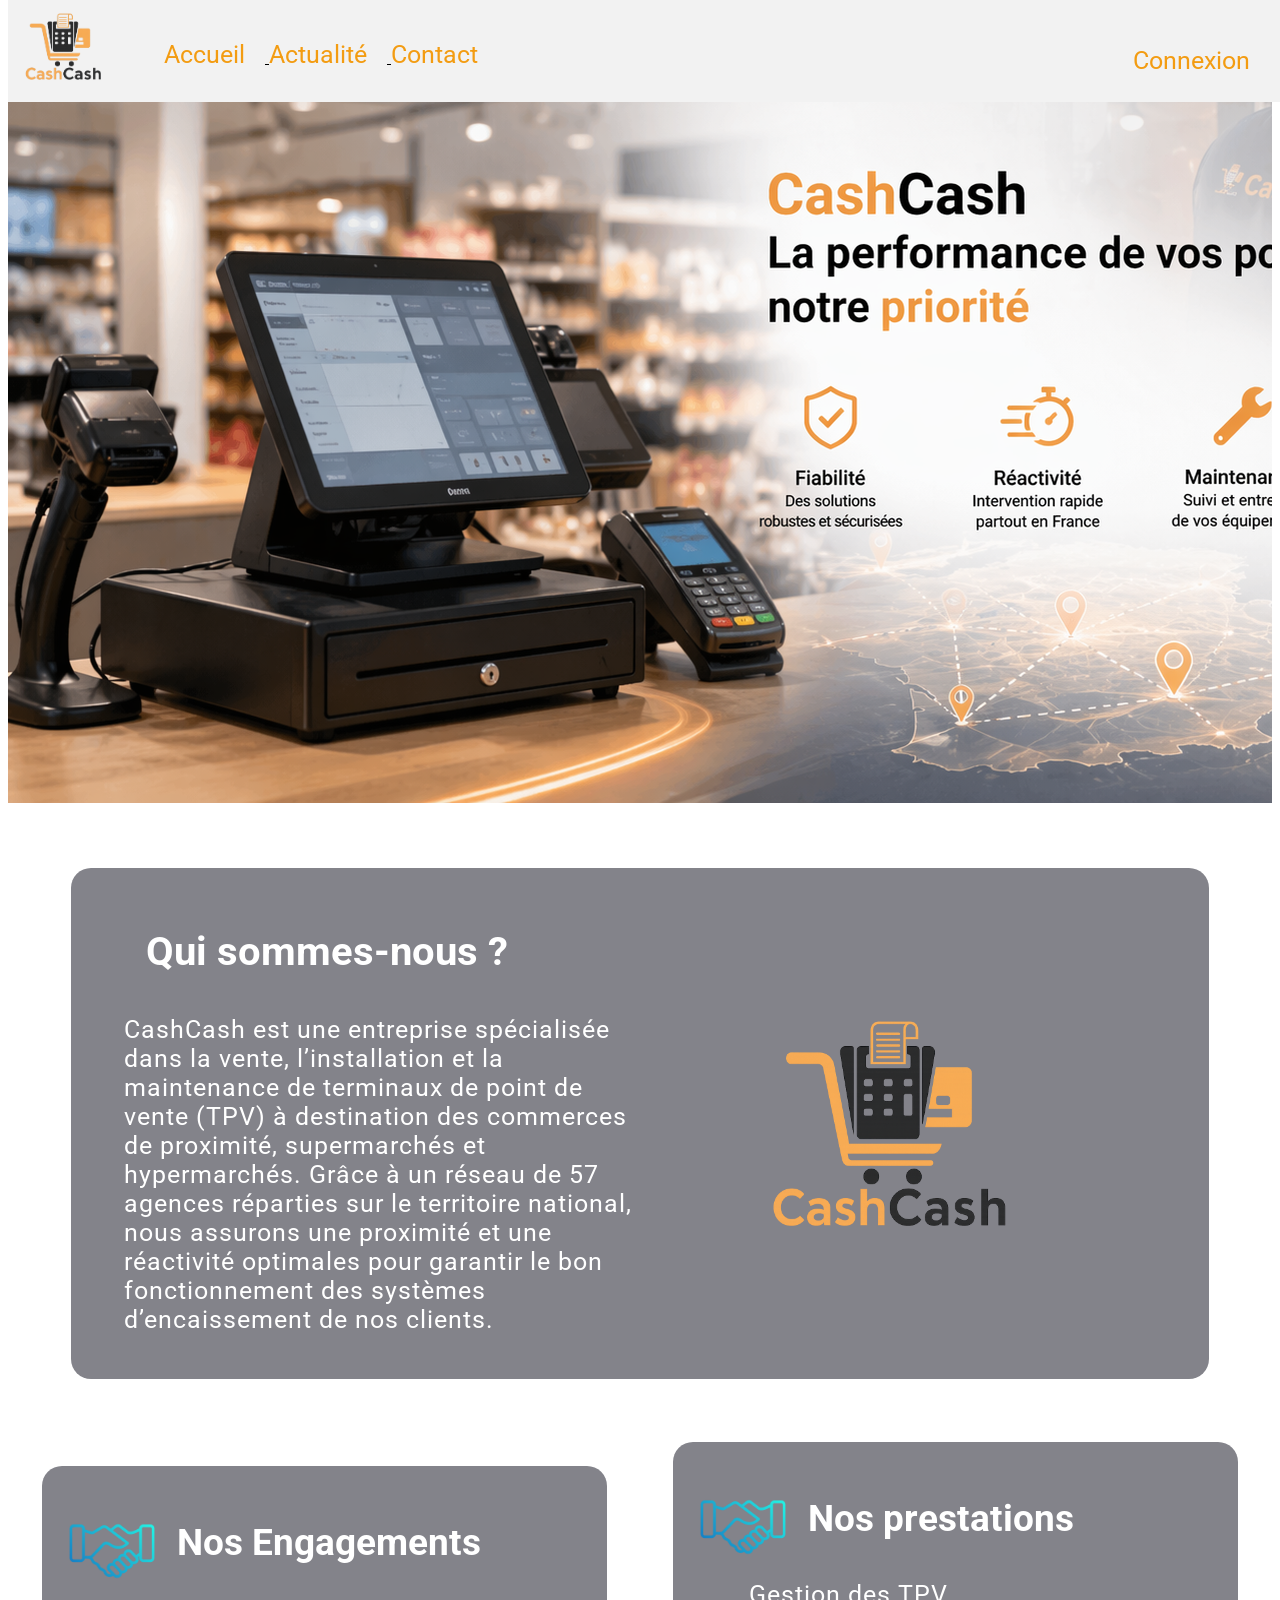
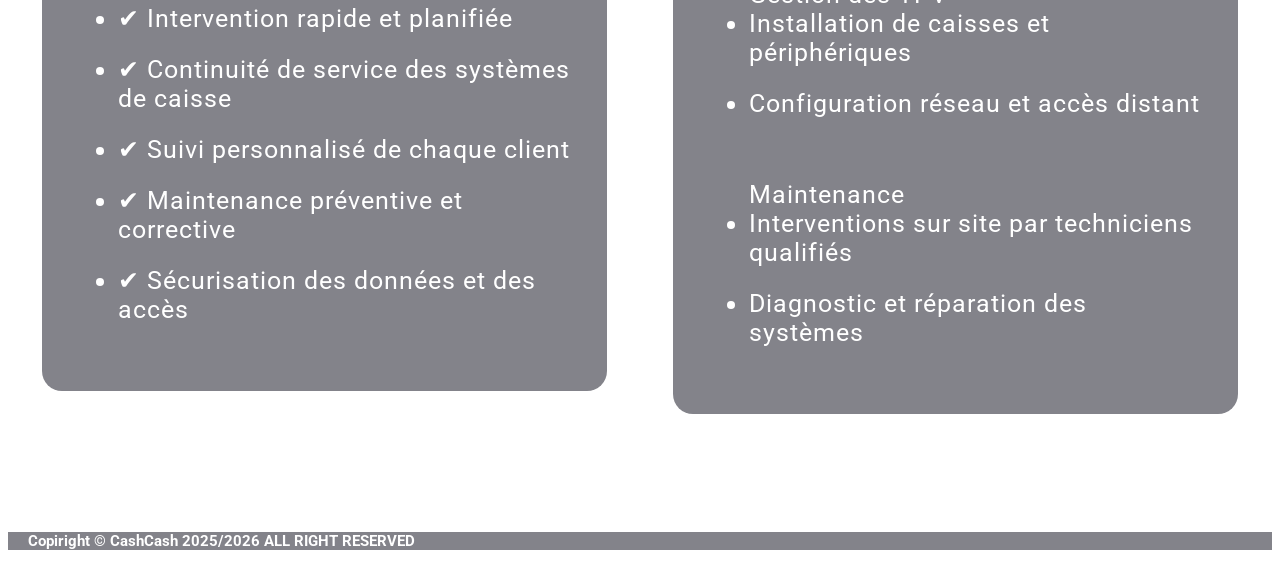
<file: logicielle-CASHCASH/Site/index.html>
<!DOCTYPE html>
<html xmlns="http://www.w3.org/1999/html">
<head>
  <title>CashCash</title>
  <meta charset="utf-8">
  <link rel="stylesheet" type="text/css" href="css/Accueil.css">
    <link rel="preconnect" href="https://fonts.googleapis.com">
    <link rel="preconnect" href="https://fonts.gstatic.com" crossorigin>
    <link href="https://fonts.googleapis.com/css2?family=Roboto:ital,wght@0,100;0,300;0,400;0,500;0,700;0,900;1,100;1,300;1,400;1,500;1,700;1,900&display=swap" rel="stylesheet">
</head>
<body>

    <!-- Haut de page -->
    <header>
        
        <img class="logo" src="Image/logoCashCash2.PNG" width="100">
        <!-- Menu de naviguation  -->
     <nav>
         <ul>
             <li> <a href="">Accueil</a></li>
             <li> <a href="Actualité.html">Actualité</a></li>
             <li> <a href="contact.html">Contact</a></li>
         </ul>
     </nav>
        <nav>
            <ul>
                <li>
                <a href="Connexion.html" class="Connexion"> Connexion</a></li>
                </li>
            </ul>
        </nav>
    </header>
    

    <!-- contenu sous forme de boite  -->
    <div class="container">
        <img class="imageaccueilanimé" src="Image/CashCashFontSite.png" >
        


    </div>
    <div class="content">

        <div class="leftbox">
            <img class = "logomenu" src="Image/logoCashCash.png" width="320">
            <h1>
                Qui sommes-nous ?
            </h1>
            <p>
                CashCash est une entreprise spécialisée dans la vente, l’installation et la maintenance de terminaux de point de vente (TPV) à destination des commerces de proximité, supermarchés et hypermarchés.

Grâce à un réseau de 57 agences réparties sur le territoire national, nous assurons une proximité et une réactivité optimales pour garantir le bon fonctionnement des systèmes d’encaissement de nos clients.
            </p>


        </div>
    </div>
    <table>
        <tr>
            <td class="taillecarre">
                <div class="content2">

                    <div class="leftbox">
                        <img class = "logoengagement" src="Image/logoengagement.png">
                        <h1>
                            Nos Engagements
                        </h1>
                        <ul>
                            <li>
                                ✔ Intervention rapide et planifiée
                            </li>
                            <li>
                                ✔ Continuité de service des systèmes de caisse
                            </li>
                            <li>
                                ✔ Suivi personnalisé de chaque client
                            </li>
                            <li>
                                ✔ Maintenance préventive et corrective
                            </li>
                            <li>
                                ✔ Sécurisation des données et des accès
                            </li>

                        </ul>


                    </div>
                </div>
            </td>
            <td class="taillecarre">
                <div class="content2">

                    <div class="leftbox">
                        <img class = "logoengagement" src="Image/logoengagement.png">
                        <h1>
                            Nos prestations
                        </h1>
                        
                        <ul>
                            Gestion des TPV
                            <li>
                                Installation de caisses et périphériques
                            </li>
                            <li>
                                Configuration réseau et accès distant
                            </li>
                        </ul>
                        
                        <ul>
                            Maintenance
                            <li>
                                Interventions sur site par techniciens qualifiés
                            </li>
                            <li>
                                Diagnostic et réparation des systèmes
                            </li>
                        </ul>



                    </div>
                </div>
            </td>
        </tr>
    </table>


    <!-- Pied de page -->
    <footer>
        <p>
            Copiright &copy; CashCash 2025/2026 ALL RIGHT RESERVED
        </p>
    </footer>
</body>
</html>
</file>
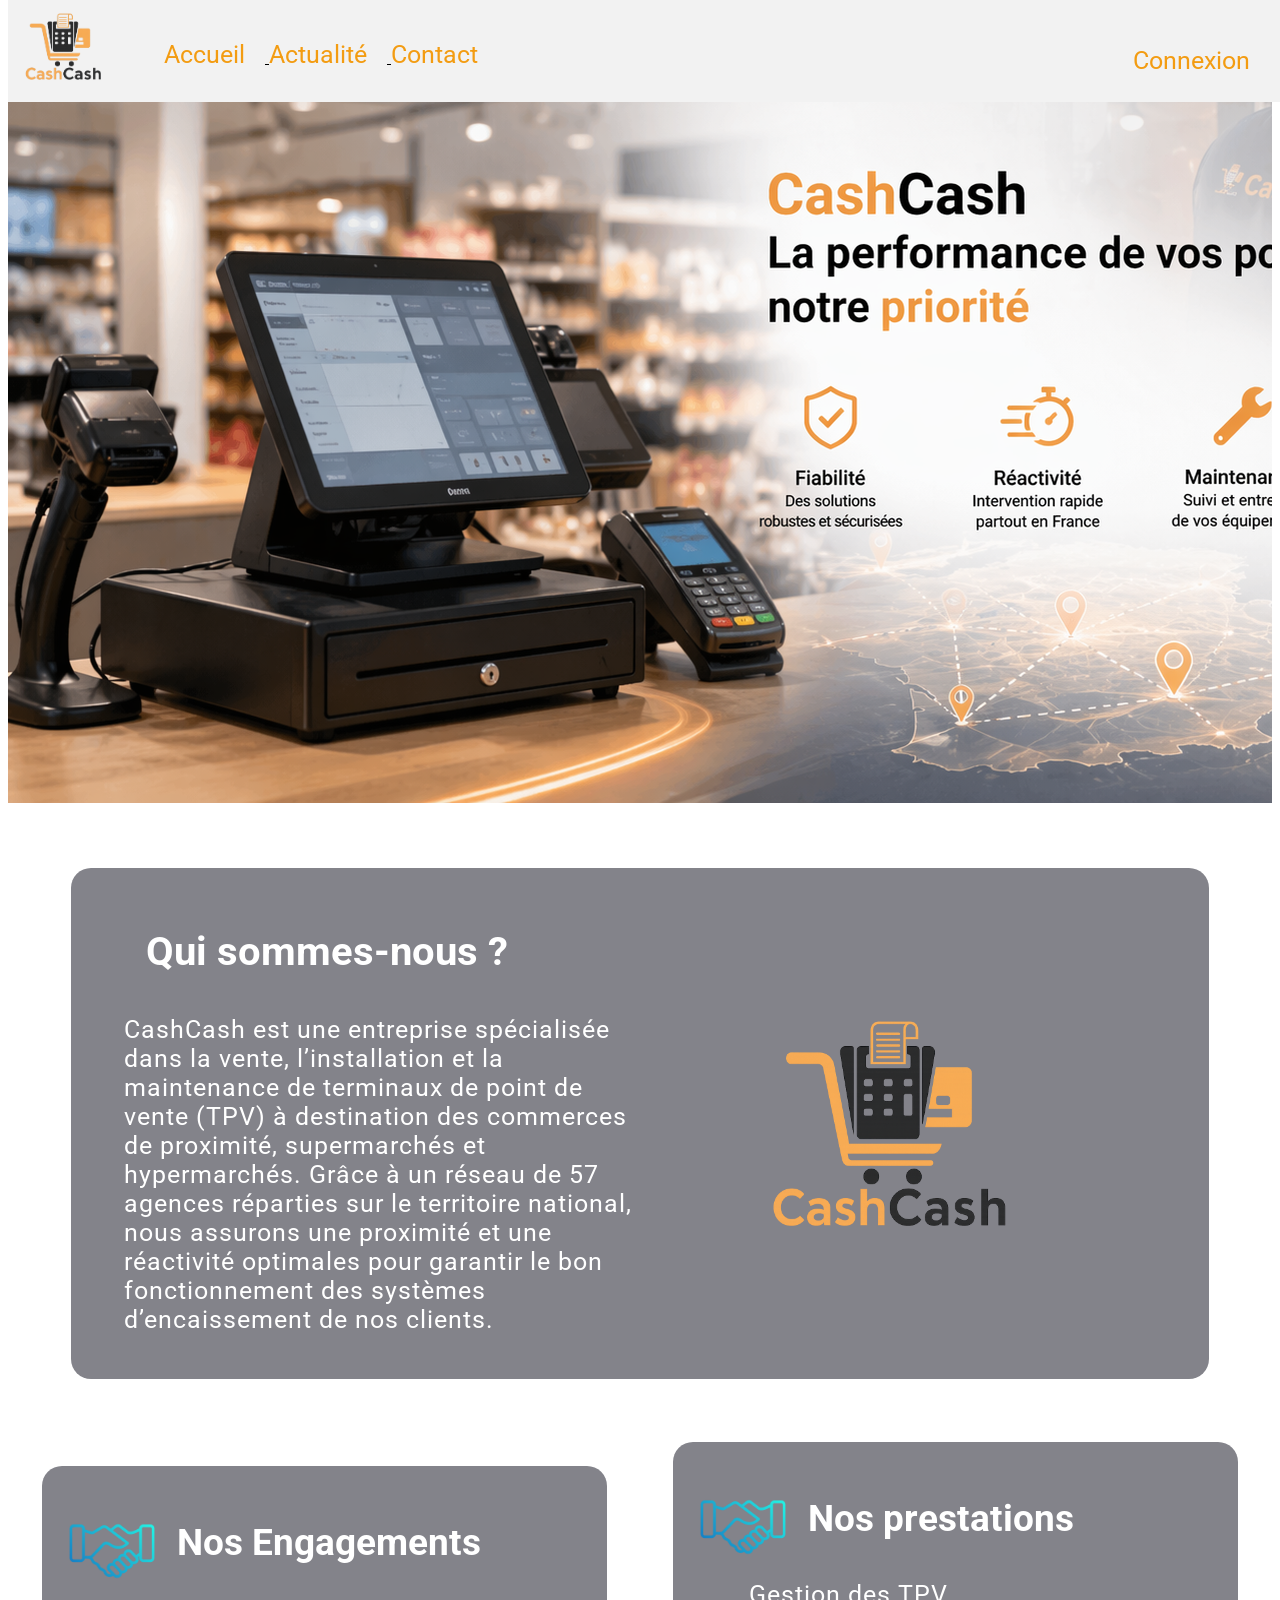
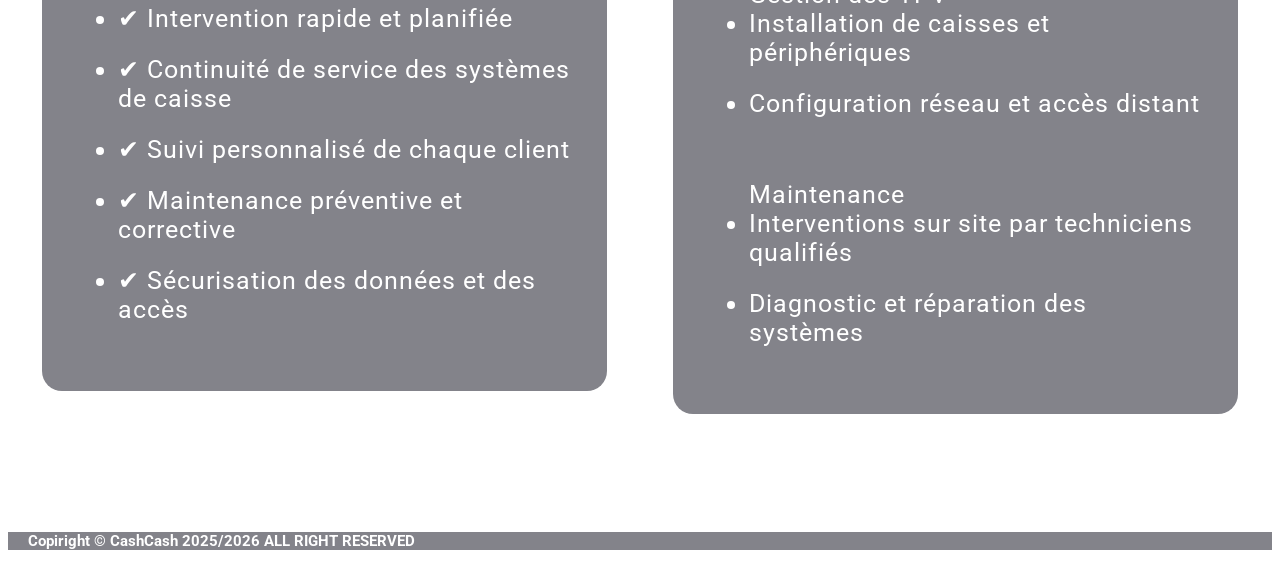
<file: logicielle-CASHCASH/Site/Frontend/index.html>
<!DOCTYPE html>
<html xmlns="http://www.w3.org/1999/html">
<head>
  <title>Cagit shCash</title>
  <meta charset="utf-8">
  <link rel="stylesheet" type="text/css" href="Accueil.css">
    <link rel="preconnect" href="https://fonts.googleapis.com">
    <link rel="preconnect" href="https://fonts.gstatic.com" crossorigin>
    <link href="https://fonts.googleapis.com/css2?family=Roboto:ital,wght@0,100;0,300;0,400;0,500;0,700;0,900;1,100;1,300;1,400;1,500;1,700;1,900&display=swap" rel="stylesheet">
</head>
<body>

    <!-- Haut de page -->
    <header>
        
        <img class="logo" src="Image/logoCashCash2.PNG" width="100">
        <!-- Menu de naviguation  -->
     <nav>
         <ul>
             <li> <a href="">Accueil</a></li>
             <li> <a href="Actualité.html">Actualité</a></li>
             <li> <a href="contact.html">Contact</a></li>
         </ul>
     </nav>
        <nav>
            <ul>
                <li>
                <a href="Connexion.html" class="Connexion"> Connexion</a></li>
                </li>
            </ul>
        </nav>
    </header>
    

    <!-- contenu sous forme de boite  -->
    <div class="container">
        <img class="imageaccueilanimé" src="Image/CashCashFontSite.png" >
        


    </div>
    <div class="content">

        <div class="leftbox">
            <img class = "logomenu" src="Image/logoCashCash.png" width="320">
            <h1>
                Qui sommes-nous ?
            </h1>
            <p>
                CashCash est une entreprise spécialisée dans la vente, l’installation et la maintenance de terminaux de point de vente (TPV) à destination des commerces de proximité, supermarchés et hypermarchés.

Grâce à un réseau de 57 agences réparties sur le territoire national, nous assurons une proximité et une réactivité optimales pour garantir le bon fonctionnement des systèmes d’encaissement de nos clients.
            </p>


        </div>
    </div>
    <table>
        <tr>
            <td class="taillecarre">
                <div class="content2">

                    <div class="leftbox">
                        <img class = "logoengagement" src="Image/logoengagement.png">
                        <h1>
                            Nos Engagements
                        </h1>
                        <ul>
                            <li>
                                ✔ Intervention rapide et planifiée
                            </li>
                            <li>
                                ✔ Continuité de service des systèmes de caisse
                            </li>
                            <li>
                                ✔ Suivi personnalisé de chaque client
                            </li>
                            <li>
                                ✔ Maintenance préventive et corrective
                            </li>
                            <li>
                                ✔ Sécurisation des données et des accès
                            </li>

                        </ul>


                    </div>
                </div>
            </td>
            <td class="taillecarre">
                <div class="content2">

                    <div class="leftbox">
                        <img class = "logoengagement" src="Image/logoengagement.png">
                        <h1>
                            Nos prestations
                        </h1>
                        
                        <ul>
                            Gestion des TPV
                            <li>
                                Installation de caisses et périphériques
                            </li>
                            <li>
                                Configuration réseau et accès distant
                            </li>
                        </ul>
                        
                        <ul>
                            Maintenance
                            <li>
                                Interventions sur site par techniciens qualifiés
                            </li>
                            <li>
                                Diagnostic et réparation des systèmes
                            </li>
                        </ul>



                    </div>
                </div>
            </td>
        </tr>
    </table>


    <!-- Pied de page -->
    <footer>
        <p>
            Copiright &copy; CashCash 2025/2026 ALL RIGHT RESERVED
        </p>
    </footer>
</body>
</html>
</file>
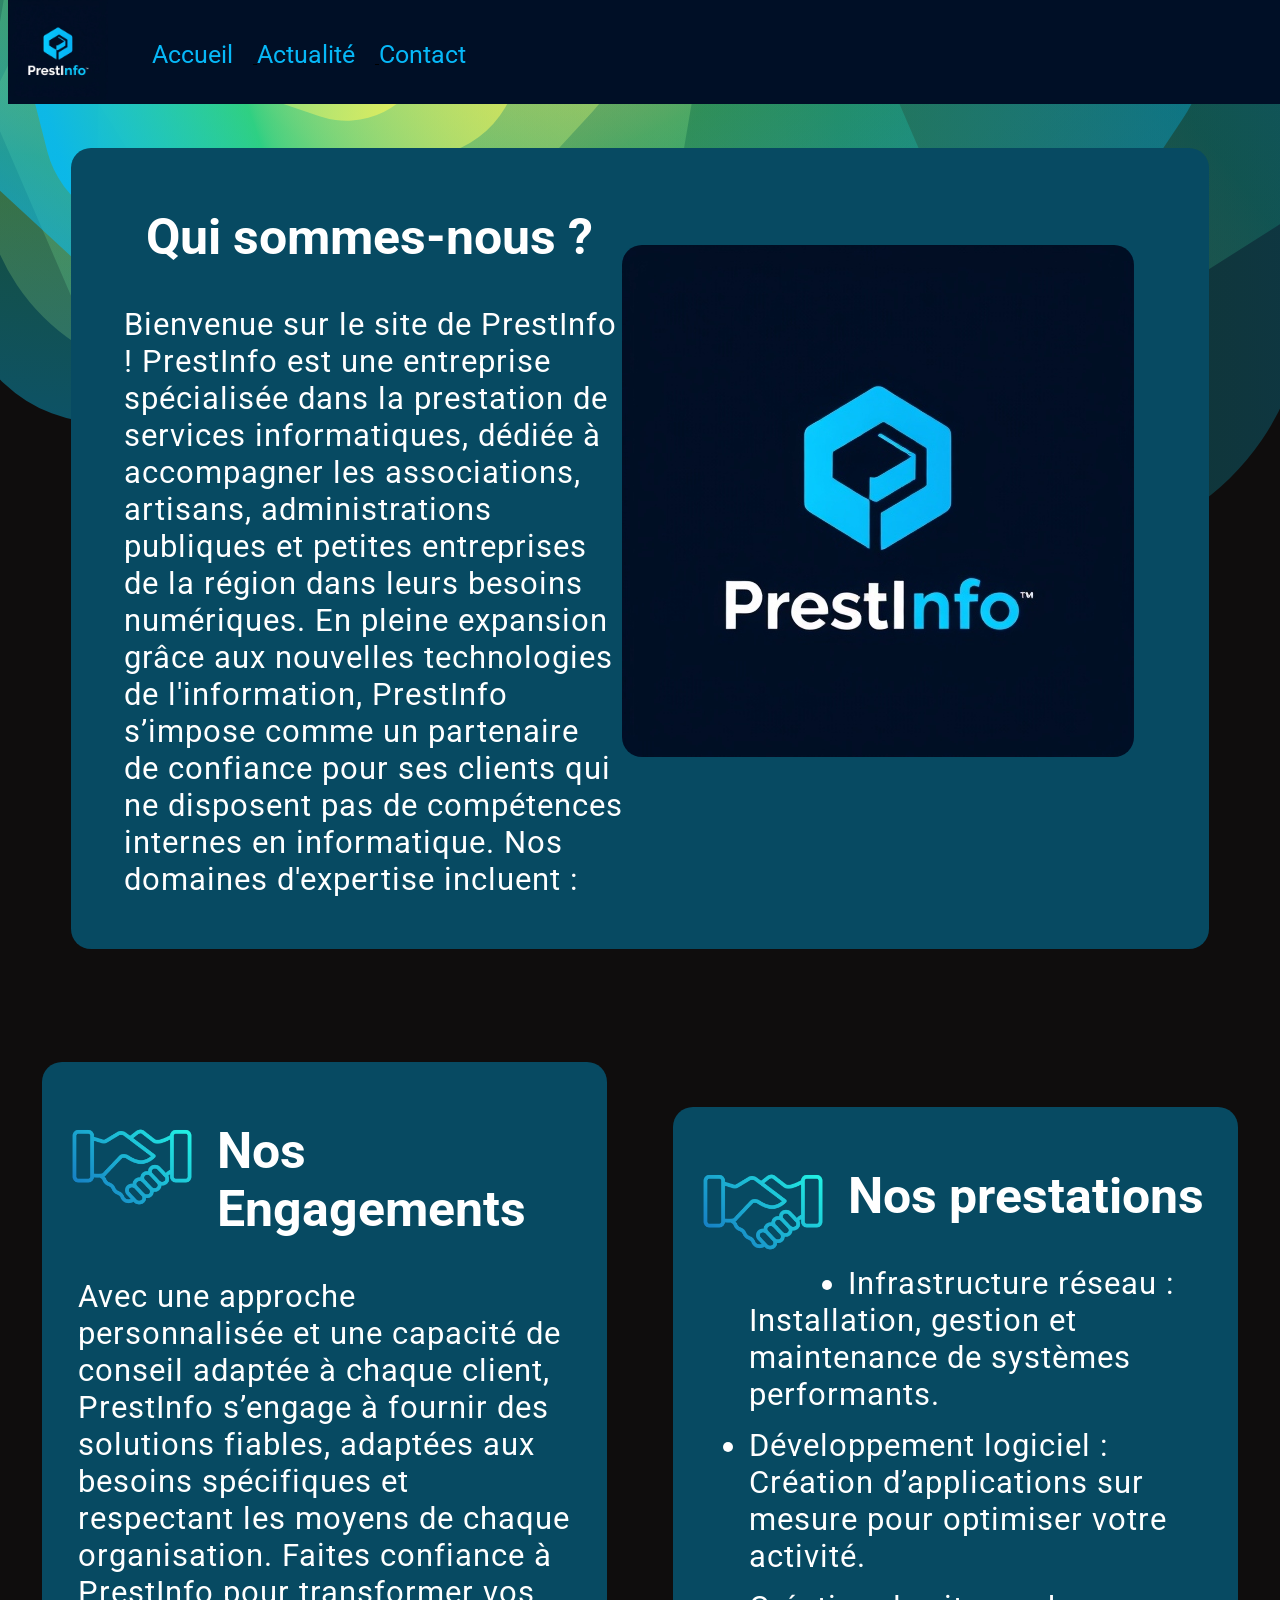
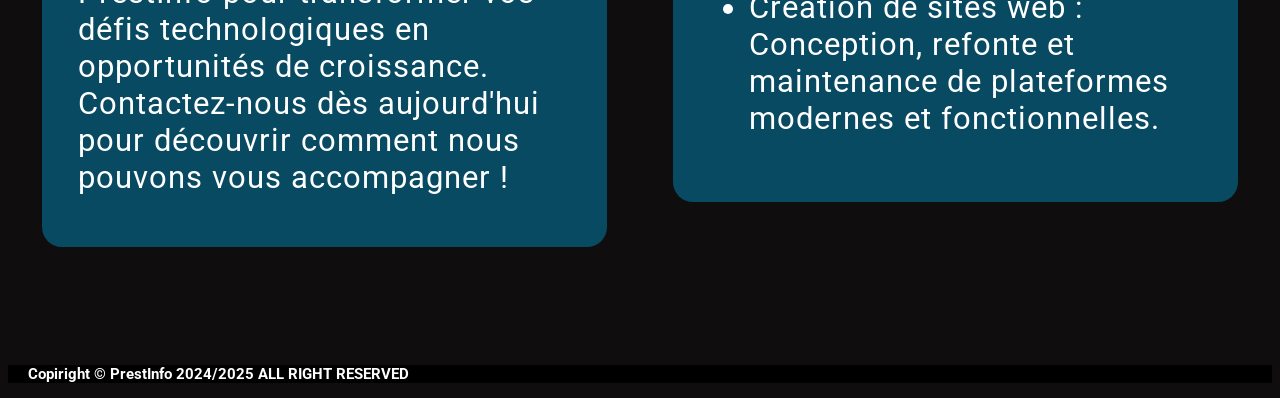
<file: logicielle-CASHCASH/Site/Actualité.html>
<!DOCTYPE html>
<html xmlns="http://www.w3.org/1999/html">
<head>
  <title>CashCash </title>
  <meta charset="utf-8">
  <link rel="stylesheet" type="text/css" href="Actualité.css">
    <link rel="preconnect" href="https://fonts.googleapis.com">
    <link rel="preconnect" href="https://fonts.gstatic.com" crossorigin>
    <link href="https://fonts.googleapis.com/css2?family=Roboto:ital,wght@0,100;0,300;0,400;0,500;0,700;0,900;1,100;1,300;1,400;1,500;1,700;1,900&display=swap" rel="stylesheet">
</head>
<body>

    <!-- Haut de page -->
    <header>
        
        <img class="logo" src="Image/logo.jpg" width="100">
        <!-- Menu de naviguation  -->
     <nav>
         <ul>
             <li> <a href="Accueil.html"> Accueil</a></li>
             <li> <a href="">Actualité</a></li>
             <li> <a href="contact.html">Contact</a></li>
         </ul>
     </nav>
    </header>
    

    <!-- contenu sous forme de boite  -->

    <div class="content">
        <img class="imageaccueilanimé" src="Image/fondaccueil.svg" >
        <div class="leftbox">
            <img class = "logomenu" src="Image/logo.jpg">
            <h1>
                Qui sommes-nous ?
            </h1>
            <p>
                Bienvenue sur le site de PrestInfo !

                PrestInfo est une entreprise spécialisée dans la prestation de services informatiques, dédiée à accompagner les associations, artisans, administrations publiques et petites entreprises de la région dans leurs besoins numériques. En pleine expansion grâce aux nouvelles technologies de l'information, PrestInfo s’impose comme un partenaire de confiance pour ses clients qui ne disposent pas de compétences internes en informatique.

                Nos domaines d'expertise incluent :
            </p>


        </div>
    </div>
    <table>
        <tr>
            <td class="taillecarre">
                <div class="content2">

                    <div class="leftbox">
                        <img class = "logoengagement" src="Image/logoengagement.png">
                        <h1>
                            Nos Engagements
                        </h1>
                        <p>
                            Avec une approche personnalisée et une capacité de conseil adaptée à chaque client, PrestInfo s’engage à fournir des solutions fiables, adaptées aux besoins spécifiques et respectant les moyens de chaque organisation. Faites confiance à PrestInfo pour transformer vos défis technologiques en opportunités de croissance. Contactez-nous dès aujourd'hui pour découvrir comment nous pouvons vous accompagner !
                        </p>


                    </div>
                </div>
            </td>
            <td class="taillecarre">
                <div class="content2">

                    <div class="leftbox">
                        <img class = "logoengagement" src="Image/logoengagement.png">
                        <h1>
                            Nos prestations
                        </h1>

                        <ul>
                            <li>
                                Infrastructure réseau : Installation, gestion et maintenance de systèmes performants.
                            </li>
                            <li>
                                Développement logiciel : Création d’applications sur mesure pour optimiser votre activité.
                            </li>
                            <li>
                                Création de sites web : Conception, refonte et maintenance de plateformes modernes et fonctionnelles.
                            </li>
                        </ul>




                    </div>
                </div>
            </td>
        </tr>
    </table>


    <!-- Pied de page -->
    <footer>
        <p>
            Copiright &copy; PrestInfo 2024/2025 ALL RIGHT RESERVED
        </p>
    </footer>
</body>
</html>
</file>
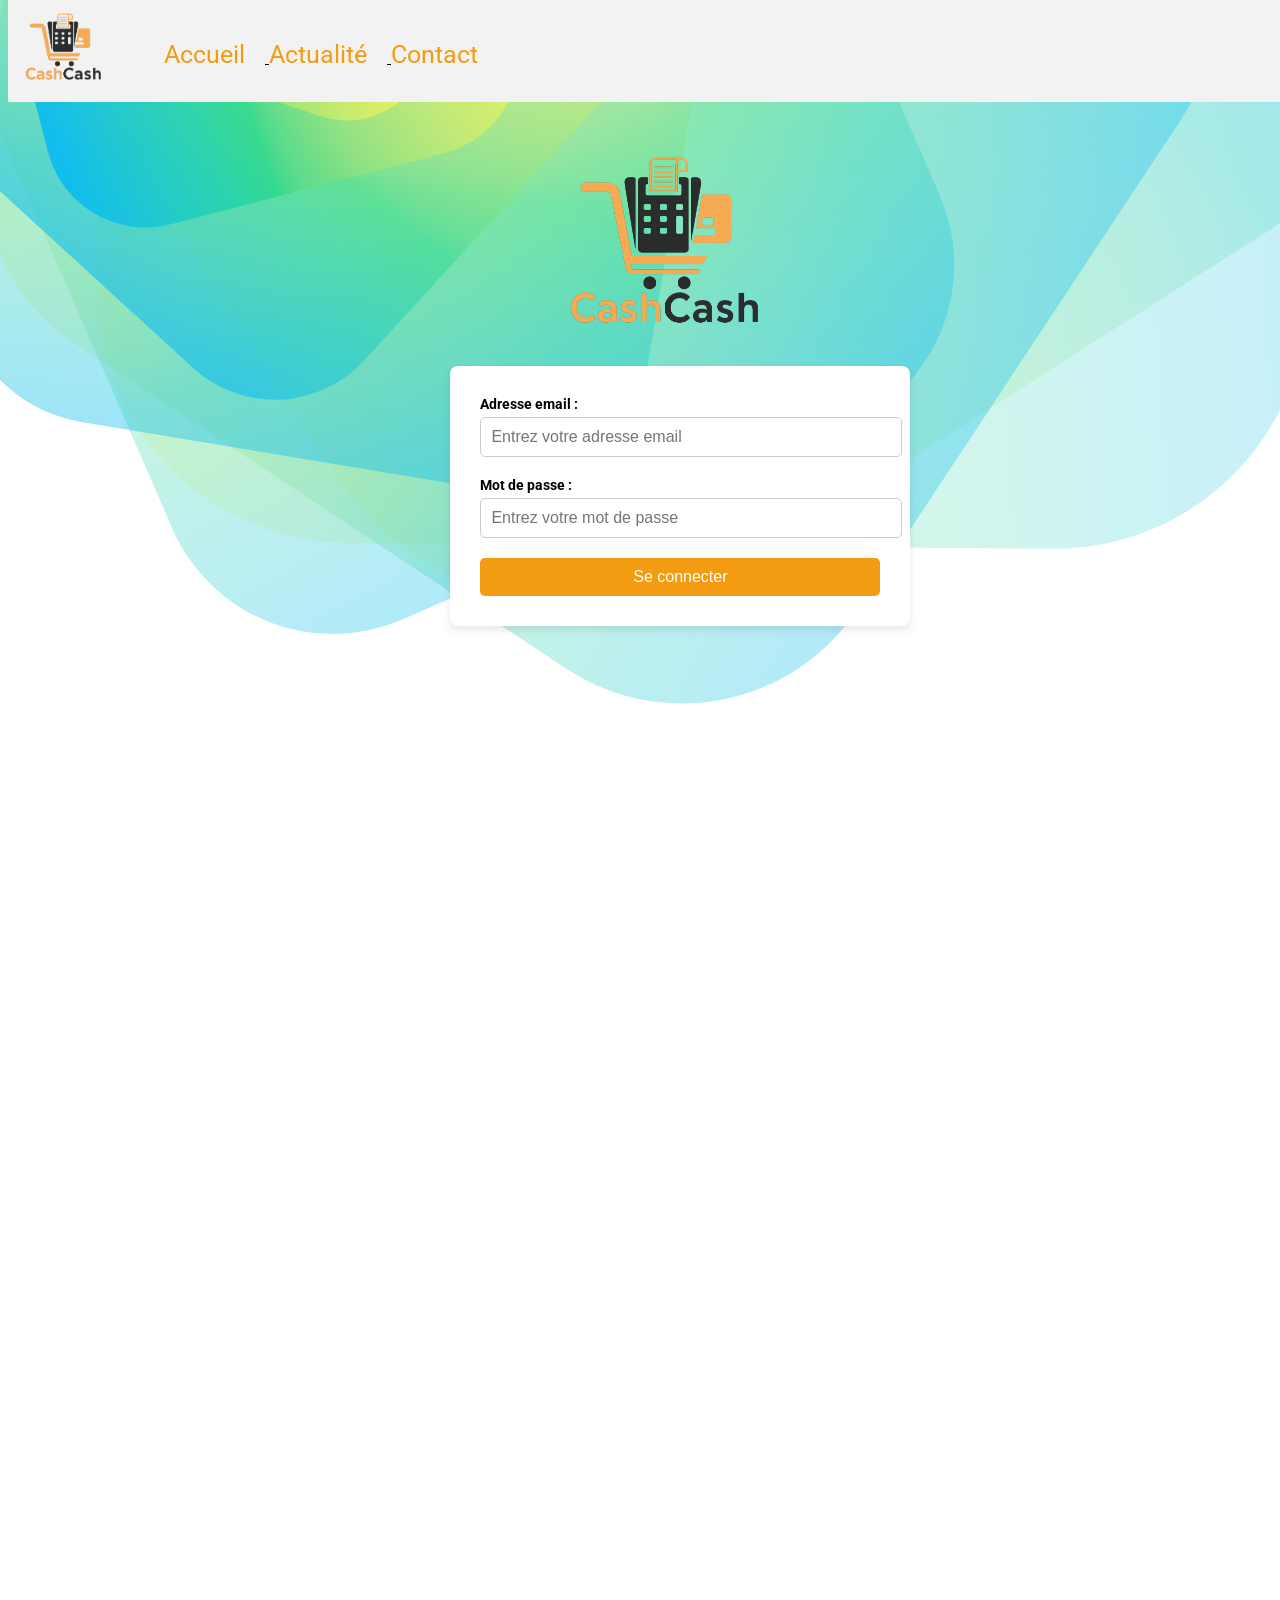
<file: logicielle-CASHCASH/Site/Connexion.html>
<!DOCTYPE html>
<html xmlns="http://www.w3.org/1999/html">
<head>
  <title>PrestInfo </title>
  <meta charset="utf-8">
  <link rel="stylesheet" type="text/css" href="Connexion.css">
    <link rel="preconnect" href="https://fonts.googleapis.com">
    <link rel="preconnect" href="https://fonts.gstatic.com" crossorigin>
    <link href="https://fonts.googleapis.com/css2?family=Roboto:ital,wght@0,100;0,300;0,400;0,500;0,700;0,900;1,100;1,300;1,400;1,500;1,700;1,900&display=swap" rel="stylesheet">
</head>
<body>

    <!-- Haut de page -->
    <header>
        
        <img class="logo" src="Image/logoCashCash2.PNG" width="100">
        <!-- Menu de naviguation  -->
     <nav>
         <ul>
             <li> <a href="index.html"> Accueil</a></li>
             <li> <a href="Actualité.html">Actualité</a></li>
             <li> <a href="contact.html">Contact</a></li>
         </ul>
     </nav>
    </header>
    

    <!-- contenu sous forme de boite  -->

    <div class="content">
        <img class="imageaccueilanimé" src="Image/fondaccueil.svg" >
    </div>
    <div class="blockFormulaire">
        <img class="logoformulaire" src="Image/logoCashCash2.PNG" width="250">
        <div class="Formulaire">
            <form method="POST" action="login.php">
                <div class="form-group">
                    <label for="email">Adresse email :</label>
                    <input type="email" name="login" id="login" required placeholder="Entrez votre adresse email" />
                </div>

                <div class="form-group">
                    <label for="password">Mot de passe :</label>
                    <input type="password" name="password" id="password" required placeholder="Entrez votre mot de passe" />
                </div>
                <button type="submit" class="btn-submit">Se connecter</button>
            </form>
        </div>
    </div>


    <!-- Pied de page -->
    
</body>
</html>
</file>
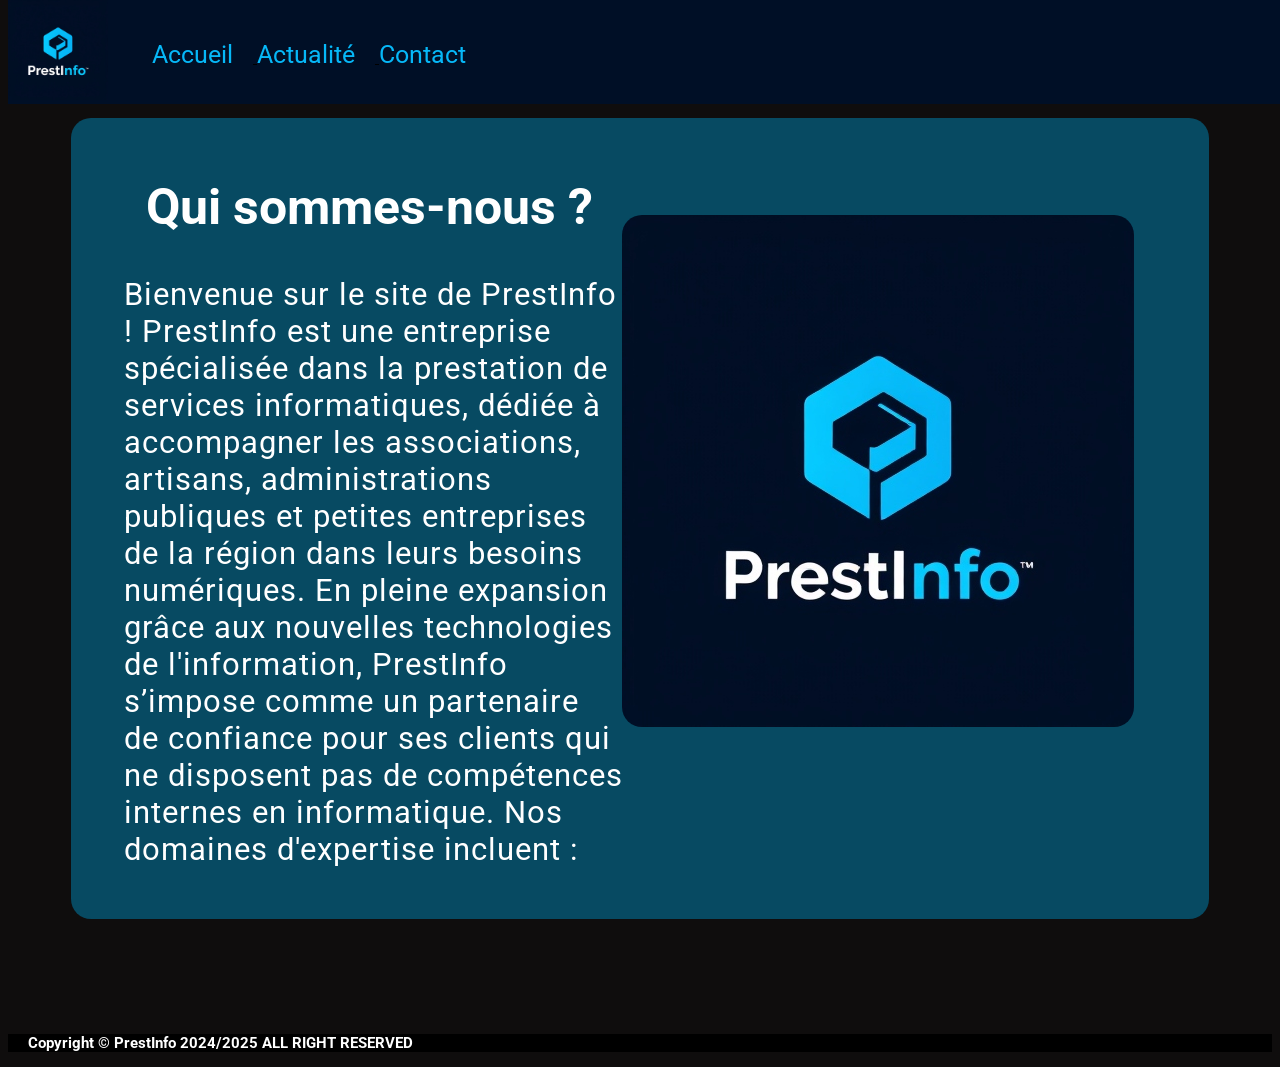
<file: logicielle-CASHCASH/Site/contact.html>
<!DOCTYPE html>
<html xmlns="http://www.w3.org/1999/html">
<head>
    <title>PrestInfo </title>
    <meta charset="utf-8">
    <link rel="stylesheet" type="text/css" href="css/Contact.css">
    <link rel="preconnect" href="https://fonts.googleapis.com">
    <link rel="preconnect" href="https://fonts.gstatic.com" crossorigin>
    <link href="https://fonts.googleapis.com/css2?family=Roboto:ital,wght@0,100;0,300;0,400;0,500;0,700;0,900;1,100;1,300;1,400;1,500;1,700;1,900&display=swap" rel="stylesheet">
</head>
<body>

<!-- Haut de page -->
<header>

    <img class="logo" src="Image/logo.jpg" width="100">
    <!-- Menu de naviguation  -->
    <nav>
        <ul>
            <li> <a href="Accueil.html"> Accueil</a></li>
            <li> <a href="Actualité.html">Actualité</a></li>
            <li> <a href="">Contact</a></li>
        </ul>
    </nav>
</header>


<!-- contenu sous forme de boite  -->

<div class="content">

    <div class="leftbox">
        <img class = "logomenu" src="Image/logo.jpg">
        <h1>
            Qui sommes-nous ?
        </h1>
        <p>
            Bienvenue sur le site de PrestInfo !

            PrestInfo est une entreprise spécialisée dans la prestation de services informatiques, dédiée à accompagner les associations, artisans, administrations publiques et petites entreprises de la région dans leurs besoins numériques. En pleine expansion grâce aux nouvelles technologies de l'information, PrestInfo s’impose comme un partenaire de confiance pour ses clients qui ne disposent pas de compétences internes en informatique.

            Nos domaines d'expertise incluent :
        </p>


    </div>
</div>



<!-- Pied de page -->
<footer>
    <p>
        Copyright &copy; PrestInfo 2024/2025 ALL RIGHT RESERVED
    </p>
</footer>
</body>
</html>
</file>
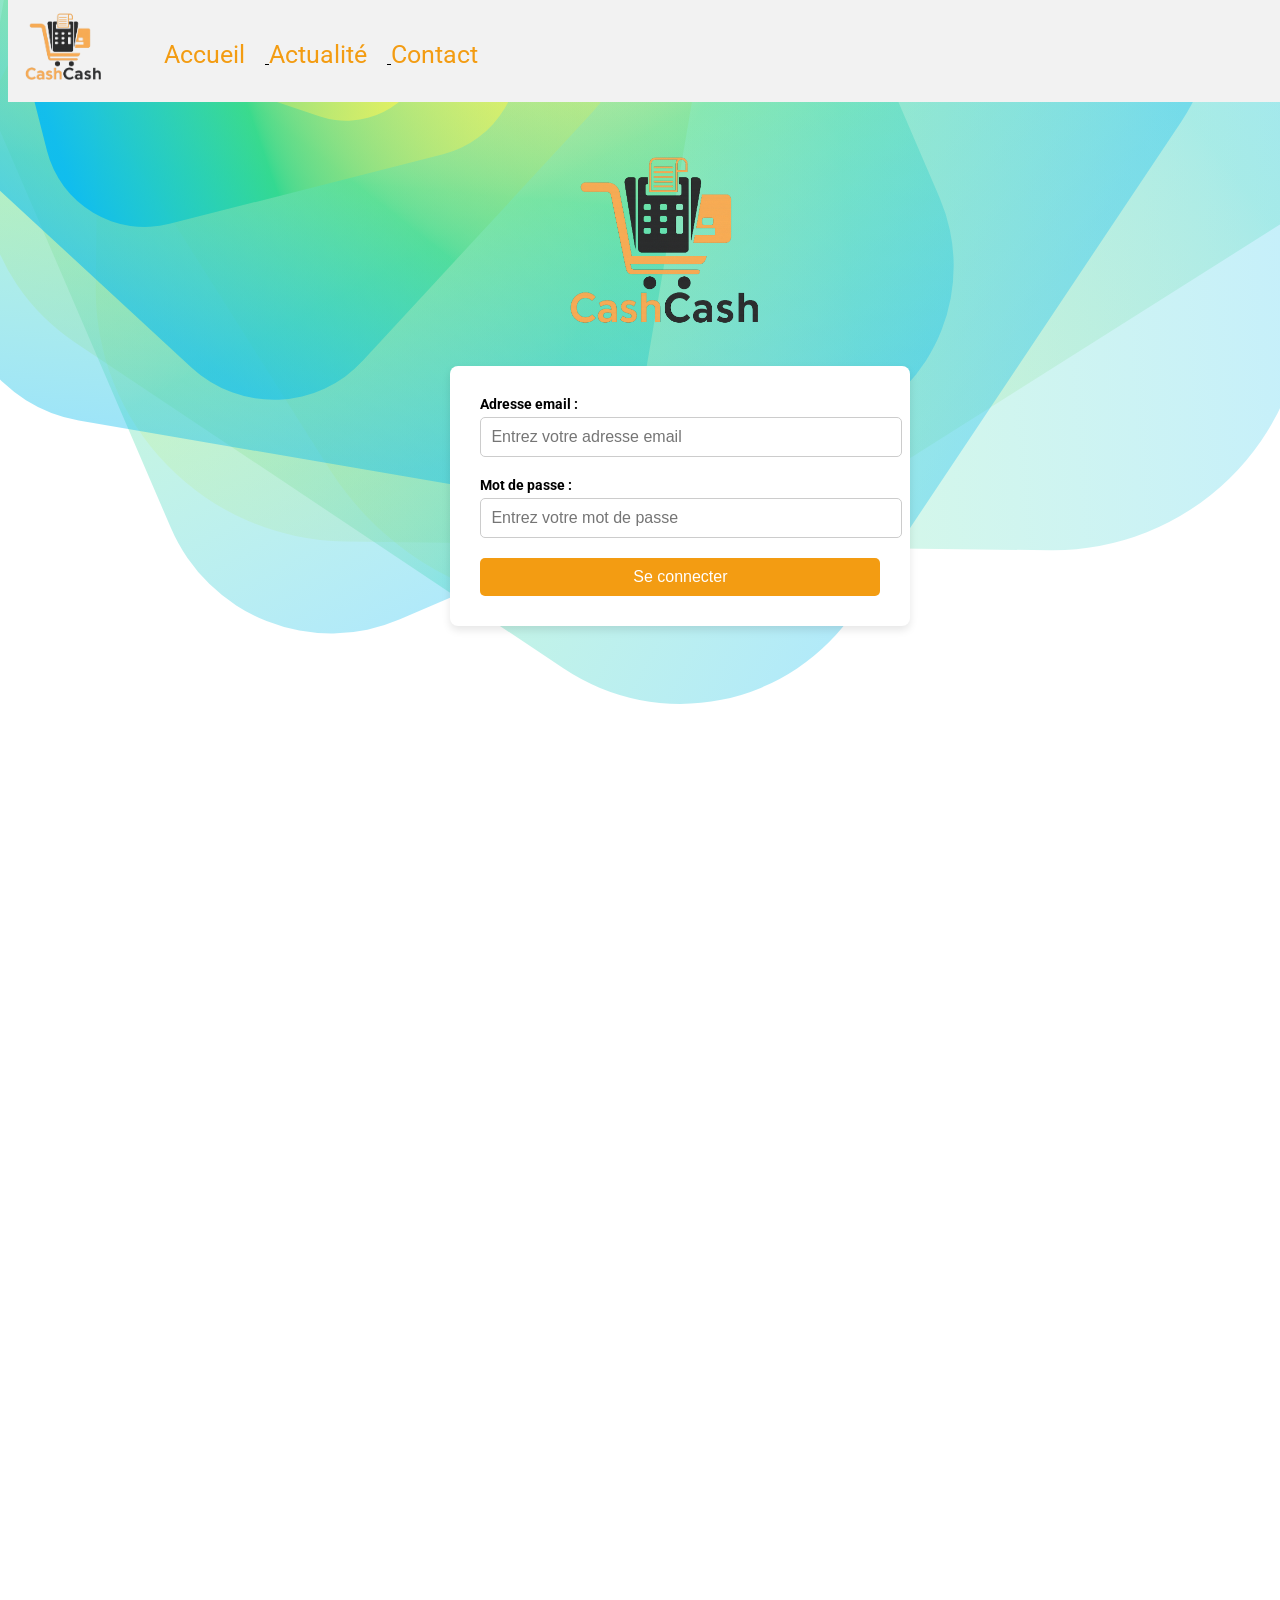
<file: logicielle-CASHCASH/Site/Frontend/Connexion.html>
<!DOCTYPE html>
<html xmlns="http://www.w3.org/1999/html">
<head>
  <title>PrestInfo </title>
  <meta charset="utf-8">
  <link rel="stylesheet" type="text/css" href="Connexion.css">
    <link rel="preconnect" href="https://fonts.googleapis.com">
    <link rel="preconnect" href="https://fonts.gstatic.com" crossorigin>
    <link href="https://fonts.googleapis.com/css2?family=Roboto:ital,wght@0,100;0,300;0,400;0,500;0,700;0,900;1,100;1,300;1,400;1,500;1,700;1,900&display=swap" rel="stylesheet">
</head>
<body>

    <!-- Haut de page -->
    <header>
        
        <img class="logo" src="Image/logoCashCash2.PNG" width="100">
        <!-- Menu de naviguation  -->
     <nav>
         <ul>
             <li> <a href="index.html"> Accueil</a></li>
             <li> <a href="Actualité.html">Actualité</a></li>
             <li> <a href="contact.html">Contact</a></li>
         </ul>
     </nav>
    </header>
    

    <!-- contenu sous forme de boite  -->

    <div class="content">
        <img class="imageaccueilanimé" src="Image/fondaccueil.svg" >
    </div>
    <div class="blockFormulaire">
        <img class="logoformulaire" src="Image/logoCashCash2.PNG" width="250">
        <div class="Formulaire">
            <form method="POST" action="login.php">
                <div class="form-group">
                    <label for="email">Adresse email :</label>
                    <input type="email" name="email" id="email" required placeholder="Entrez votre adresse email" />
                </div>

                <div class="form-group">
                    <label for="password">Mot de passe :</label>
                    <input type="password" name="password" id="password" required placeholder="Entrez votre mot de passe" />
                </div>
                <button type="submit" class="btn-submit">Se connecter</button>
            </form>
        </div>
    </div>


    <!-- Pied de page -->
    
</body>
</html>
</file>
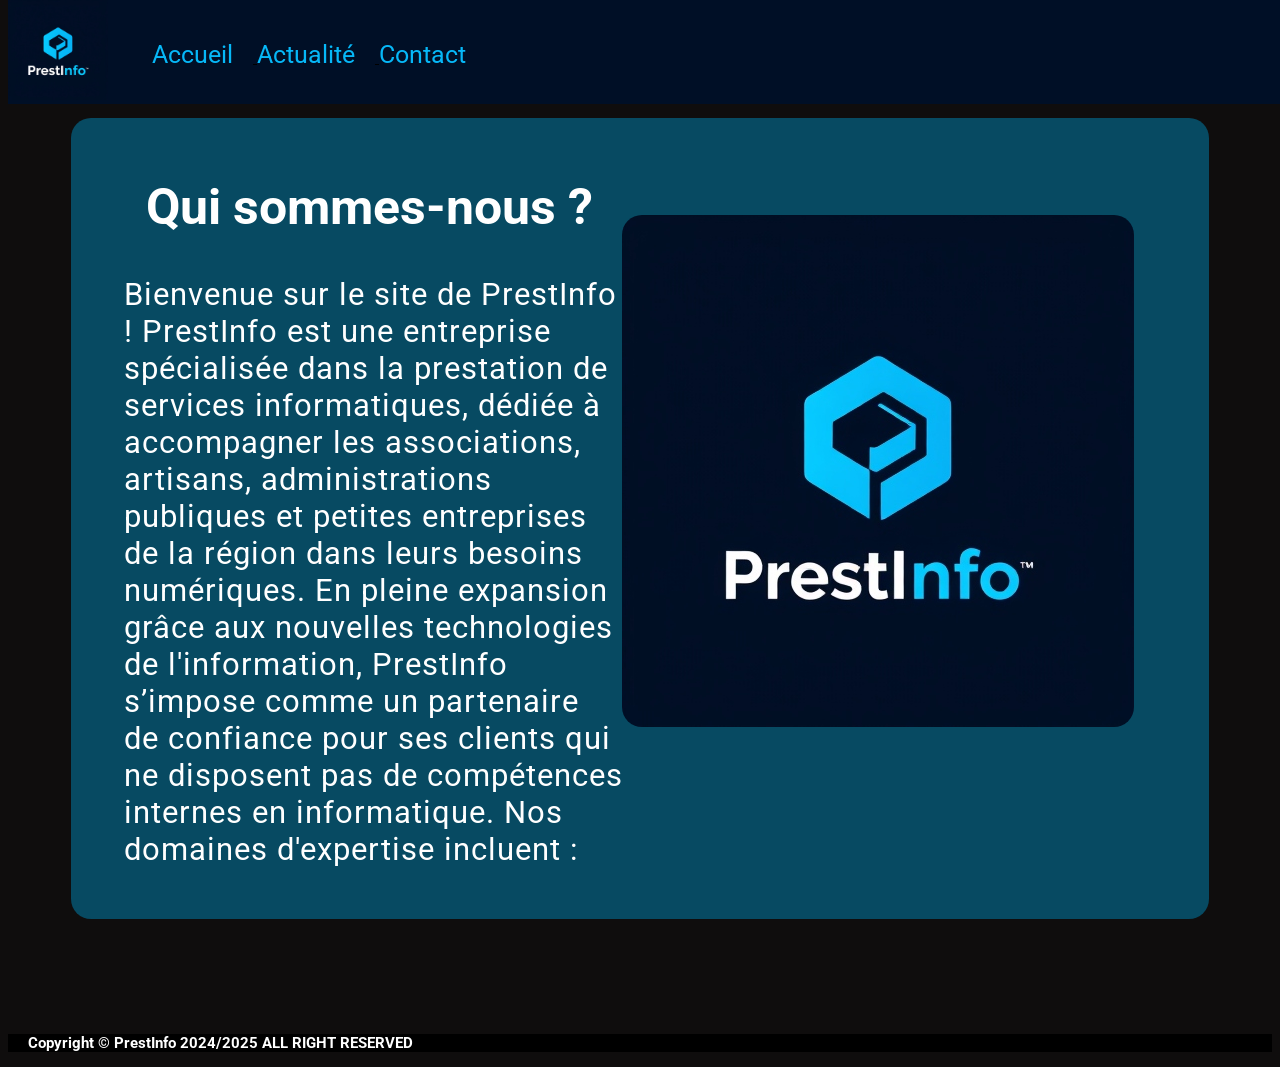
<file: logicielle-CASHCASH/Site/Frontend/contact.html>
<!DOCTYPE html>
<html xmlns="http://www.w3.org/1999/html">
<head>
    <title>PrestInfo </title>
    <meta charset="utf-8">
    <link rel="stylesheet" type="text/css" href="Contact.css">
    <link rel="preconnect" href="https://fonts.googleapis.com">
    <link rel="preconnect" href="https://fonts.gstatic.com" crossorigin>
    <link href="https://fonts.googleapis.com/css2?family=Roboto:ital,wght@0,100;0,300;0,400;0,500;0,700;0,900;1,100;1,300;1,400;1,500;1,700;1,900&display=swap" rel="stylesheet">
</head>
<body>

<!-- Haut de page -->
<header>

    <img class="logo" src="Image/logo.jpg" width="100">
    <!-- Menu de naviguation  -->
    <nav>
        <ul>
            <li> <a href="Accueil.html"> Accueil</a></li>
            <li> <a href="Actualité.html">Actualité</a></li>
            <li> <a href="">Contact</a></li>
        </ul>
    </nav>
</header>


<!-- contenu sous forme de boite  -->

<div class="content">

    <div class="leftbox">
        <img class = "logomenu" src="Image/logo.jpg">
        <h1>
            Qui sommes-nous ?
        </h1>
        <p>
            Bienvenue sur le site de PrestInfo !

            PrestInfo est une entreprise spécialisée dans la prestation de services informatiques, dédiée à accompagner les associations, artisans, administrations publiques et petites entreprises de la région dans leurs besoins numériques. En pleine expansion grâce aux nouvelles technologies de l'information, PrestInfo s’impose comme un partenaire de confiance pour ses clients qui ne disposent pas de compétences internes en informatique.

            Nos domaines d'expertise incluent :
        </p>


    </div>
</div>



<!-- Pied de page -->
<footer>
    <p>
        Copyright &copy; PrestInfo 2024/2025 ALL RIGHT RESERVED
    </p>
</footer>
</body>
</html>
</file>
<file: logicielle-CASHCASH/Site/css/Accueil.css>
p{
	color: black ;
	font-size: 30px;
	font-weight: bold;
}
img.Accueil {
	margin-left: 5%;
}

h1.welcome{
	color: white;
	background-color: white;
	font-weight: bold;
	padding-left: 20px;
}
body{
	overflow-x:  hidden;
	background-color: white;
	font-family: "Roboto";
}










.Connexion{
	position: fixed;
	top: 4%;
	right: 0;
	margin: 10px;
}
.NoirLogo{
	color:black
}
.JauneLogo{
	color:#F39C12 ;
}
nav ul li a{
	align-items: center;
 list-style-type: none;
 display: inline-block;
 background-color: #f2f2f2;
 padding-right: 20px;
 color:#F39C12;
 font-size: 25px;
	text-decoration: none;
	margin-top: 20%;
}
nav ul li {
	display: inline-block;


}
nav ul li:hover a{
	color: #d1850a;
	background-color: #f2f2f2;
}
header {
	position: fixed;
	z-index: 200000;
	background-color: #f2f2f2;
	width: 100%;
	top: 0;

}
header h1.welcome, nav{
	display: inline-block;
	vertical-align: top;
	text-decoration: underline;
}
header img.logo {
	margin: 6px;
}









.logomenu {
	float: right; /* Décale l'image à droite */
	margin-top: 0%;
	margin-right: 13%; /* Ajoute un espace entre l'image et le texte */ /* Limite la taille de l'image */
	height: auto; /* Maintient les proportions */
	border-radius: 0 px;
}

.content{
	padding-bottom: 50px;
}

div.content div {
	margin-left: 5%;
	margin-right: 5%;
	margin-top: 10px;
	padding: 20px;
	border-radius: 20px;
	color: white;

	background-color: #83838a;
}
div.content div h1 {
	margin-left: 5%;
	margin-top: 40px;
	font-size: 40px;
}


div.content div p {
	margin-left: 3%;
	margin-right: 50%;
	margin-top: 40px;
	font-size: 25px;
	color: white;
	letter-spacing: 1px;
	font-weight: normal;
}
leftbox{
	position: relative;
	z-index: -2;
}










.content2{
	padding-bottom: 100px;

}

div.content2 div {
	margin-left: 5%;
	margin-right: 5%;
	margin-top: 10px;
	padding: 20px;
	border-radius: 20px;
	color: white;

	background-color: #83838a;
}
div.content2 div h1 {
	margin-left: 5%;
	margin-top: 35px;
	font-size: 37px;
}


div.content2 div p {
	margin-left: 3%;
	margin-right: 3%;
	margin-top: 40px;
	font-size: 22px;
	color: white;
	letter-spacing: 1px;
	font-weight: normal;
}
div.content2 div ul{
	margin-left: 3%;
	margin-right: 3%;
	margin-top: 40px;
	font-size: 25px;
	color: white;
	letter-spacing: 1px;
	font-weight: normal;
}
div.content2 div ul li{
	padding-bottom: 22px;
}

.logoengagement {
	float: left; /* Décale l'image à droite */
	margin-top: 15px;
	margin-right: 15px; /* Ajoute un espace entre l'image et le texte */ /* Limite la taille de l'image */
	height: 100px; /* Maintient les proportions */
	border-radius: 20px;
}

.taillecarre{
	width: 40%;
}












footer{
	background-color: #83838a;
}
footer p {
	color: white;
	padding-left: 20px;
	font-size: 15px;
}









.container {
	position: relative; /* Définit un contexte de positionnement pour l'image */
	top:0;
	left:0;
	z-index: 100;
	width: 100%;       /* Largeur du conteneur */
	height: 850px;      /* Hauteur du conteneur */
	background-color: white; /* Fond visible pour tester */
	overflow: hidden;
}
.imageaccueilanimé {
	position: absolute; /* Permet le placement à des coordonnées spécifiques */
	z-index: -1;
	top: 0;          /* Décale de 50px depuis le haut du conteneur */
	left: 0px;        /* Décale de 100px depuis la gauche du conteneur */
	width: 100%px;       /* Largeur de l'image (facultatif) */
	height: auto;       /* Maintient les proportions de l'image */


}
.Textedevantimage {
	position: relative;
	z-index: 75;
	top: 200px;
	margin-right: 8%;
	margin-left: 8%;
	font-weight: bold;
	font-size: 4rem; /* Taille plus lisible pour le texte (32px si la base est 16px) */
	width: auto; /* Permet à la largeur de s'ajuster au contenu */
	max-width: 80%; /* Limite la largeur du texte à 90% du conteneur parent */
	text-align: center;
	color: white;
}
</file>
<file: logicielle-CASHCASH/Site/Frontend/Accueil.css>
p{
	color: black ;
	font-size: 30px;
	font-weight: bold;
}
img.Accueil {
	margin-left: 5%;
}

h1.welcome{
	color: white;
	background-color: white;
	font-weight: bold;
	padding-left: 20px;
}
body{
	overflow-x:  hidden;
	background-color: white;
	font-family: "Roboto";
}










.Connexion{
	position: fixed;
	top: 4%;
	right: 0;
	margin: 10px;
}
.NoirLogo{
	color:black
}
.JauneLogo{
	color:#F39C12 ;
}
nav ul li a{
	align-items: center;
 list-style-type: none;
 display: inline-block;
 background-color: #f2f2f2;
 padding-right: 20px;
 color:#F39C12;
 font-size: 25px;
	text-decoration: none;
	margin-top: 20%;
}
nav ul li {
	display: inline-block;


}
nav ul li:hover a{
	color: #d1850a;
	background-color: #f2f2f2;
}
header {
	position: fixed;
	z-index: 200000;
	background-color: #f2f2f2;
	width: 100%;
	top: 0;

}
header h1.welcome, nav{
	display: inline-block;
	vertical-align: top;
	text-decoration: underline;
}
header img.logo {
	margin: 6px;
}









.logomenu {
	float: right; /* Décale l'image à droite */
	margin-top: 0%;
	margin-right: 13%; /* Ajoute un espace entre l'image et le texte */ /* Limite la taille de l'image */
	height: auto; /* Maintient les proportions */
	border-radius: 0 px;
}

.content{
	padding-bottom: 50px;
}

div.content div {
	margin-left: 5%;
	margin-right: 5%;
	margin-top: 10px;
	padding: 20px;
	border-radius: 20px;
	color: white;

	background-color: #83838a;
}
div.content div h1 {
	margin-left: 5%;
	margin-top: 40px;
	font-size: 40px;
}


div.content div p {
	margin-left: 3%;
	margin-right: 50%;
	margin-top: 40px;
	font-size: 25px;
	color: white;
	letter-spacing: 1px;
	font-weight: normal;
}
leftbox{
	position: relative;
	z-index: -2;
}










.content2{
	padding-bottom: 100px;

}

div.content2 div {
	margin-left: 5%;
	margin-right: 5%;
	margin-top: 10px;
	padding: 20px;
	border-radius: 20px;
	color: white;

	background-color: #83838a;
}
div.content2 div h1 {
	margin-left: 5%;
	margin-top: 35px;
	font-size: 37px;
}


div.content2 div p {
	margin-left: 3%;
	margin-right: 3%;
	margin-top: 40px;
	font-size: 22px;
	color: white;
	letter-spacing: 1px;
	font-weight: normal;
}
div.content2 div ul{
	margin-left: 3%;
	margin-right: 3%;
	margin-top: 40px;
	font-size: 25px;
	color: white;
	letter-spacing: 1px;
	font-weight: normal;
}
div.content2 div ul li{
	padding-bottom: 22px;
}

.logoengagement {
	float: left; /* Décale l'image à droite */
	margin-top: 15px;
	margin-right: 15px; /* Ajoute un espace entre l'image et le texte */ /* Limite la taille de l'image */
	height: 100px; /* Maintient les proportions */
	border-radius: 20px;
}

.taillecarre{
	width: 40%;
}












footer{
	background-color: #83838a;
}
footer p {
	color: white;
	padding-left: 20px;
	font-size: 15px;
}









.container {
	position: relative; /* Définit un contexte de positionnement pour l'image */
	top:0;
	left:0;
	z-index: 100;
	width: 100%;       /* Largeur du conteneur */
	height: 850px;      /* Hauteur du conteneur */
	background-color: white; /* Fond visible pour tester */
	overflow: hidden;
}
.imageaccueilanimé {
	position: absolute; /* Permet le placement à des coordonnées spécifiques */
	z-index: -1;
	top: 0;          /* Décale de 50px depuis le haut du conteneur */
	left: 0px;        /* Décale de 100px depuis la gauche du conteneur */
	width: 100%px;       /* Largeur de l'image (facultatif) */
	height: auto;       /* Maintient les proportions de l'image */


}
.Textedevantimage {
	position: relative;
	z-index: 75;
	top: 200px;
	margin-right: 8%;
	margin-left: 8%;
	font-weight: bold;
	font-size: 4rem; /* Taille plus lisible pour le texte (32px si la base est 16px) */
	width: auto; /* Permet à la largeur de s'ajuster au contenu */
	max-width: 80%; /* Limite la largeur du texte à 90% du conteneur parent */
	text-align: center;
	color: white;
}
</file>
<file: logicielle-CASHCASH/Site/Actualité.css>
p{
	color: black ;
	font-size: 30px;
	font-weight: bold;
}
img.Accueil {
	margin-left: 5%;
}

h1.welcome{
	color: white;
	background-color: #000f26;
	font-weight: bold;
	padding-left: 20px;
}
body{
	overflow-x:  hidden;
	background-color: #0F0D0D;
	font-family: "Roboto";
}













nav ul li a{
	align-items: center;
 list-style-type: none;
 display: inline-block;
 background-color: #000f26;
 padding-right: 20px;
 color:#06b8f8;
 font-size: 25px;
	text-decoration: none;
	margin-top: 20%;

}
nav ul li {
	display: inline-block;


}
nav ul li:hover a{
	color: white;
	background-color: #000f26;
}
header {
	position: fixed;
	z-index: 200000;
	background-color: #000f26;
	width: 100%;
	top: 0;

}
header h1.welcome, nav{
	display: inline-block;
	vertical-align: top;
	text-decoration: underline;
}
header img.logo {
	margin: 0px;
}









.logomenu {
	float: right; /* Décale l'image à droite */
	margin-top: 7%;
	margin-right: 5%; /* Ajoute un espace entre l'image et le texte */ /* Limite la taille de l'image */
	height: auto; /* Maintient les proportions */
	border-radius: 20px;
}

.content{
	padding-bottom: 100px;
	padding-top: 130px;
}

div.content div {
	margin-left: 5%;
	margin-right: 5%;
	margin-top: 10px;
	padding: 20px;
	border-radius: 20px;
	color: white;

	background-color: #074a62;
}
div.content div h1 {
	margin-left: 5%;
	margin-top: 40px;
	font-size: 50px;
}


div.content div p {
	margin-left: 3%;
	margin-right: 50%;
	margin-top: 40px;
	font-size: 31px;
	color: white;
	letter-spacing: 1px;
	font-weight: normal;
}
leftbox{
	position: relative;
	z-index: -2;
}










.content2{
	padding-bottom: 100px;

}

div.content2 div {
	margin-left: 5%;
	margin-right: 5%;
	margin-top: 10px;
	padding: 20px;
	border-radius: 20px;
	color: white;

	background-color: #074a62;
}
div.content2 div h1 {
	margin-left: 5%;
	margin-top: 40px;
	font-size: 50px;
}


div.content2 div p {
	margin-left: 3%;
	margin-right: 3%;
	margin-top: 40px;
	font-size: 31px;
	color: white;
	letter-spacing: 1px;
	font-weight: normal;
}
div.content2 div ul{
	margin-left: 3%;
	margin-right: 3%;
	margin-top: 40px;
	font-size: 31px;
	color: white;
	letter-spacing: 1px;
	font-weight: normal;
}
div.content2 div ul li{
	padding-bottom: 14px;
}

.logoengagement {
	float: left; /* Décale l'image à droite */
	margin-top: 15px;
	margin-right: 15px; /* Ajoute un espace entre l'image et le texte */ /* Limite la taille de l'image */
	height: 140px; /* Maintient les proportions */
	border-radius: 20px;
}

.taillecarre{
	width: 40%;
}












footer{
	background-color: black;
}
footer p {
	color: white;
	padding-left: 20px;
	font-size: 15px;
}









.container {
	position: relative; /* Définit un contexte de positionnement pour l'image */
	top:0;
	left:0;
	z-index: 100;
	width: 100%;       /* Largeur du conteneur */
	height: 850px;      /* Hauteur du conteneur */
	background-color: black; /* Fond visible pour tester */
	overflow: hidden;
}
.imageaccueilanimé {
	position: absolute; /* Permet le placement à des coordonnées spécifiques */
	z-index: -1;
	top: -1850px;          /* Décale de 50px depuis le haut du conteneur */
	left: -1000px;        /* Décale de 100px depuis la gauche du conteneur */
	width: 3500px;       /* Largeur de l'image (facultatif) */
	height: auto;       /* Maintient les proportions de l'image */


}
.Textedevantimage {
	position: relative;
	z-index: 75;
	top: 200px;
	margin-right: 5%;
	margin-left: 5%;
	font-weight: bold;
	font-size: 5rem; /* Taille plus lisible pour le texte (32px si la base est 16px) */
	width: auto; /* Permet à la largeur de s'ajuster au contenu */
	max-width: 90%; /* Limite la largeur du texte à 90% du conteneur parent */
	text-align: center;
	color: white;
}
</file>
<file: logicielle-CASHCASH/Site/Connexion.css>
p{
	color: black ;
	font-size: 30px;
	font-weight: bold;
}
img.Accueil {
	margin-left: 5%;
}

h1.welcome{
	color: white;
	background-color: #000f26;
	font-weight: bold;
	padding-left: 20px;
}
body{
	overflow: hidden;
	background-color: #ffffff;
	font-family: "Roboto";


}








button[type="submit"] {
	background-color: #F39C12;
	color: white;
	padding: 10px;
	width: 100%;
	border: none;
	border-radius: 5px;
	font-size: 16px;
	cursor: pointer;
	transition: background-color 0.3s ease;
}

button[type="submit"]:hover {
	background-color: #d88c11;
}

input[type="email"],
input[type="password"],
select {
	width: 100%;
	padding: 10px;
	border: 1px solid #ccc;
	border-radius: 5px;
	font-size: 16px;
}

input[type="email"]:focus,
input[type="password"]:focus,
select:focus {
	border-color: #4CAF50;
	outline: none;
}
select {
	margin-top: 10px;
}

label {
	font-size: 14px;
	font-weight: bold;
	color: #333;
	display: block;
	margin-bottom: 5px;
	color: black;
}

.blockFormulaire{
	padding-left: 35%;
}
.Formulaire{
	padding: 30px;
	background-color: #ffffff;
	border-radius: 8px;
	box-shadow: 0 4px 8px rgba(0, 0, 0, 0.1);
	width: 100%;
	max-width: 400px;

}
.logoformulaire{
	padding-left: 11%;
	padding-bottom: 1%;
}
.form-group {
	margin-bottom: 20px;
}








nav ul li a{
	align-items: center;
 list-style-type: none;
 display: inline-block;
 background-color: #f2f2f2;
 padding-right: 20px;
 color:#F39C12;
 font-size: 25px;
	text-decoration: none;
	margin-top: 20%;
}
nav ul li {
	display: inline-block;


}
nav ul li:hover a{
	color: #d1850a;
	background-color: #f2f2f2;
}
header {
	position: fixed;
	z-index: 200000;
	background-color: #f2f2f2;
	width: 100%;
	top: 0;

}
header h1.welcome, nav{
	display: inline-block;
	vertical-align: top;
	text-decoration: underline;
}
header img.logo {
	margin: 6px;
}









.logomenu {
	float: right; /* Décale l'image à droite */
	margin-top: 7%;
	margin-right: 5%; /* Ajoute un espace entre l'image et le texte */ /* Limite la taille de l'image */
	height: auto; /* Maintient les proportions */
	border-radius: 20px;
}

.content{
	padding-top: 130px;
}

div.content div {
	margin-left: 5%;
	margin-right: 5%;
	margin-top: 10px;
	padding: 20px;
	border-radius: 20px;
	color: white;

	background-color: #074a62;
}
div.content div h1 {
	margin-left: 5%;
	margin-top: 40px;
	font-size: 50px;
}


div.content div p {
	margin-left: 3%;
	margin-right: 50%;
	margin-top: 40px;
	font-size: 31px;
	color: white;
	letter-spacing: 1px;
	font-weight: normal;
}
leftbox{
	position: relative;
	z-index: -2;
}










.content2{
	padding-bottom: 100px;

}

div.content2 div {
	margin-left: 5%;
	margin-right: 5%;
	margin-top: 10px;
	padding: 20px;
	border-radius: 20px;
	color: white;

	background-color: #074a62;
}
div.content2 div h1 {
	margin-left: 5%;
	margin-top: 40px;
	font-size: 50px;
}


div.content2 div p {
	margin-left: 3%;
	margin-right: 3%;
	margin-top: 40px;
	font-size: 31px;
	color: white;
	letter-spacing: 1px;
	font-weight: normal;
}
div.content2 div ul{
	margin-left: 3%;
	margin-right: 3%;
	margin-top: 40px;
	font-size: 31px;
	color: white;
	letter-spacing: 1px;
	font-weight: normal;
}
div.content2 div ul li{
	padding-bottom: 14px;
}

.logoengagement {
	float: left; /* Décale l'image à droite */
	margin-top: 15px;
	margin-right: 15px; /* Ajoute un espace entre l'image et le texte */ /* Limite la taille de l'image */
	height: 140px; /* Maintient les proportions */
	border-radius: 20px;
}

.taillecarre{
	width: 40%;
}












footer{
	background-color: black;
}
footer p {
	color: white;
	padding-left: 20px;
	font-size: 15px;
}









.container {
	position: relative; /* Définit un contexte de positionnement pour l'image */
	top:0;
	left:0;
	z-index: 100;
	width: 100%;       /* Largeur du conteneur */
	height: 850px;      /* Hauteur du conteneur */
	background-color: black; /* Fond visible pour tester */
	overflow: hidden;
}
.imageaccueilanimé {
	position: absolute; /* Permet le placement à des coordonnées spécifiques */
	z-index: -1;
	top: -1850px;          /* Décale de 50px depuis le haut du conteneur */
	left: -1000px;        /* Décale de 100px depuis la gauche du conteneur */
	width: 3500px;       /* Largeur de l'image (facultatif) */
	height: auto;       /* Maintient les proportions de l'image */


}
.Textedevantimage {
	position: relative;
	z-index: 75;
	top: 200px;
	margin-right: 5%;
	margin-left: 5%;
	font-weight: bold;
	font-size: 5rem; /* Taille plus lisible pour le texte (32px si la base est 16px) */
	width: auto; /* Permet à la largeur de s'ajuster au contenu */
	max-width: 90%; /* Limite la largeur du texte à 90% du conteneur parent */
	text-align: center;
	color: white;
}
</file>
<file: logicielle-CASHCASH/Site/css/Contact.css>
p{
	color: black ;
	font-size: 30px;
	font-weight: bold;
}
img.Accueil {
	margin-left: 5%;
}

h1.welcome{
	color: white;
	background-color: #000f26;
	font-weight: bold;
	padding-left: 20px;
}
body{
	overflow-x:  hidden;
	background-color: #0F0D0D;
	font-family: "Roboto";
}













nav ul li a{
	align-items: center;
 list-style-type: none;
 display: inline-block;
 background-color: #000f26;
 padding-right: 20px;
 color:#06b8f8;
 font-size: 25px;
	text-decoration: none;
	margin-top: 20%;

}
nav ul li {
	display: inline-block;


}
nav ul li:hover a{
	color: white;
	background-color: #000f26;
}
header {
	position: fixed;
	z-index: 200000;
	background-color: #000f26;
	width: 100%;
	top: 0;

}
header h1.welcome, nav{
	display: inline-block;
	vertical-align: top;
	text-decoration: underline;
}
header img.logo {
	margin: 0px;
}









.logomenu {
	float: right; /* Décale l'image à droite */
	margin-top: 7%;
	margin-right: 5%; /* Ajoute un espace entre l'image et le texte */ /* Limite la taille de l'image */
	height: auto; /* Maintient les proportions */
	border-radius: 20px;
}

.content{
	padding-top: 100px;
	padding-bottom: 100px;
}

div.content div {
	margin-left: 5%;
	margin-right: 5%;
	margin-top: 10px;
	padding: 20px;
	border-radius: 20px;
	color: white;

	background-color: #074a62;
}
div.content div h1 {
	margin-left: 5%;
	margin-top: 40px;
	font-size: 50px;
}


div.content div p {
	margin-left: 3%;
	margin-right: 50%;
	margin-top: 40px;
	font-size: 31px;
	color: white;
	letter-spacing: 1px;
	font-weight: normal;
}
leftbox{
	position: relative;
	z-index: -2;
}










.content2{
	padding-bottom: 100px;

}

div.content2 div {
	margin-left: 5%;
	margin-right: 5%;
	margin-top: 10px;
	padding: 20px;
	border-radius: 20px;
	color: white;

	background-color: #074a62;
}
div.content2 div h1 {
	margin-left: 5%;
	margin-top: 40px;
	font-size: 50px;
}


div.content2 div p {
	margin-left: 3%;
	margin-right: 3%;
	margin-top: 40px;
	font-size: 31px;
	color: white;
	letter-spacing: 1px;
	font-weight: normal;
}
div.content2 div ul{
	margin-left: 3%;
	margin-right: 3%;
	margin-top: 40px;
	font-size: 31px;
	color: white;
	letter-spacing: 1px;
	font-weight: normal;
}
div.content2 div ul li{
	padding-bottom: 14px;
}

.logoengagement {
	float: left; /* Décale l'image à droite */
	margin-top: 15px;
	margin-right: 15px; /* Ajoute un espace entre l'image et le texte */ /* Limite la taille de l'image */
	height: 140px; /* Maintient les proportions */
	border-radius: 20px;
}

.taillecarre{
	width: 40%;
}












footer{
	background-color: black;
}
footer p {
	color: white;
	padding-left: 20px;
	font-size: 15px;
}









.container {
	position: relative; /* Définit un contexte de positionnement pour l'image */
	top:0;
	left:0;
	z-index: 100;
	width: 100%;       /* Largeur du conteneur */
	height: 850px;      /* Hauteur du conteneur */
	background-color: black; /* Fond visible pour tester */
	overflow: hidden;
}
.imageaccueilanimé {
	position: absolute; /* Permet le placement à des coordonnées spécifiques */
	z-index: -1;
	top: -1850px;          /* Décale de 50px depuis le haut du conteneur */
	left: -1000px;        /* Décale de 100px depuis la gauche du conteneur */
	width: 3500px;       /* Largeur de l'image (facultatif) */
	height: auto;       /* Maintient les proportions de l'image */


}
.Textedevantimage {
	position: relative;
	z-index: 75;
	top: 200px;
	margin-right: 5%;
	margin-left: 5%;
	font-weight: bold;
	font-size: 5rem; /* Taille plus lisible pour le texte (32px si la base est 16px) */
	width: auto; /* Permet à la largeur de s'ajuster au contenu */
	max-width: 90%; /* Limite la largeur du texte à 90% du conteneur parent */
	text-align: center;
	color: white;
}
</file>
<file: logicielle-CASHCASH/Site/Frontend/Connexion.css>
p{
	color: black ;
	font-size: 30px;
	font-weight: bold;
}
img.Accueil {
	margin-left: 5%;
}

h1.welcome{
	color: white;
	background-color: #000f26;
	font-weight: bold;
	padding-left: 20px;
}
body{
	overflow: hidden;
	background-color: #ffffff;
	font-family: "Roboto";


}








button[type="submit"] {
	background-color: #F39C12;
	color: white;
	padding: 10px;
	width: 100%;
	border: none;
	border-radius: 5px;
	font-size: 16px;
	cursor: pointer;
	transition: background-color 0.3s ease;
}

button[type="submit"]:hover {
	background-color: #d88c11;
}

input[type="email"],
input[type="password"],
select {
	width: 100%;
	padding: 10px;
	border: 1px solid #ccc;
	border-radius: 5px;
	font-size: 16px;
}

input[type="email"]:focus,
input[type="password"]:focus,
select:focus {
	border-color: #4CAF50;
	outline: none;
}
select {
	margin-top: 10px;
}

label {
	font-size: 14px;
	font-weight: bold;
	color: #333;
	display: block;
	margin-bottom: 5px;
	color: black;
}

.blockFormulaire{
	padding-left: 35%;
}
.Formulaire{
	padding: 30px;
	background-color: #ffffff;
	border-radius: 8px;
	box-shadow: 0 4px 8px rgba(0, 0, 0, 0.1);
	width: 100%;
	max-width: 400px;

}
.logoformulaire{
	padding-left: 11%;
	padding-bottom: 1%;
}
.form-group {
	margin-bottom: 20px;
}








nav ul li a{
	align-items: center;
 list-style-type: none;
 display: inline-block;
 background-color: #f2f2f2;
 padding-right: 20px;
 color:#F39C12;
 font-size: 25px;
	text-decoration: none;
	margin-top: 20%;
}
nav ul li {
	display: inline-block;


}
nav ul li:hover a{
	color: #d1850a;
	background-color: #f2f2f2;
}
header {
	position: fixed;
	z-index: 200000;
	background-color: #f2f2f2;
	width: 100%;
	top: 0;

}
header h1.welcome, nav{
	display: inline-block;
	vertical-align: top;
	text-decoration: underline;
}
header img.logo {
	margin: 6px;
}









.logomenu {
	float: right; /* Décale l'image à droite */
	margin-top: 7%;
	margin-right: 5%; /* Ajoute un espace entre l'image et le texte */ /* Limite la taille de l'image */
	height: auto; /* Maintient les proportions */
	border-radius: 20px;
}

.content{
	padding-top: 130px;
}

div.content div {
	margin-left: 5%;
	margin-right: 5%;
	margin-top: 10px;
	padding: 20px;
	border-radius: 20px;
	color: white;

	background-color: #074a62;
}
div.content div h1 {
	margin-left: 5%;
	margin-top: 40px;
	font-size: 50px;
}


div.content div p {
	margin-left: 3%;
	margin-right: 50%;
	margin-top: 40px;
	font-size: 31px;
	color: white;
	letter-spacing: 1px;
	font-weight: normal;
}
leftbox{
	position: relative;
	z-index: -2;
}










.content2{
	padding-bottom: 100px;

}

div.content2 div {
	margin-left: 5%;
	margin-right: 5%;
	margin-top: 10px;
	padding: 20px;
	border-radius: 20px;
	color: white;

	background-color: #074a62;
}
div.content2 div h1 {
	margin-left: 5%;
	margin-top: 40px;
	font-size: 50px;
}


div.content2 div p {
	margin-left: 3%;
	margin-right: 3%;
	margin-top: 40px;
	font-size: 31px;
	color: white;
	letter-spacing: 1px;
	font-weight: normal;
}
div.content2 div ul{
	margin-left: 3%;
	margin-right: 3%;
	margin-top: 40px;
	font-size: 31px;
	color: white;
	letter-spacing: 1px;
	font-weight: normal;
}
div.content2 div ul li{
	padding-bottom: 14px;
}

.logoengagement {
	float: left; /* Décale l'image à droite */
	margin-top: 15px;
	margin-right: 15px; /* Ajoute un espace entre l'image et le texte */ /* Limite la taille de l'image */
	height: 140px; /* Maintient les proportions */
	border-radius: 20px;
}

.taillecarre{
	width: 40%;
}












footer{
	background-color: black;
}
footer p {
	color: white;
	padding-left: 20px;
	font-size: 15px;
}









.container {
	position: relative; /* Définit un contexte de positionnement pour l'image */
	top:0;
	left:0;
	z-index: 100;
	width: 100%;       /* Largeur du conteneur */
	height: 850px;      /* Hauteur du conteneur */
	background-color: black; /* Fond visible pour tester */
	overflow: hidden;
}
.imageaccueilanimé {
	position: absolute; /* Permet le placement à des coordonnées spécifiques */
	z-index: -1;
	top: -1850px;          /* Décale de 50px depuis le haut du conteneur */
	left: -1000px;        /* Décale de 100px depuis la gauche du conteneur */
	width: 3500px;       /* Largeur de l'image (facultatif) */
	height: auto;       /* Maintient les proportions de l'image */


}
.Textedevantimage {
	position: relative;
	z-index: 75;
	top: 200px;
	margin-right: 5%;
	margin-left: 5%;
	font-weight: bold;
	font-size: 5rem; /* Taille plus lisible pour le texte (32px si la base est 16px) */
	width: auto; /* Permet à la largeur de s'ajuster au contenu */
	max-width: 90%; /* Limite la largeur du texte à 90% du conteneur parent */
	text-align: center;
	color: white;
}
</file>
<file: logicielle-CASHCASH/Site/Frontend/Contact.css>
p{
	color: black ;
	font-size: 30px;
	font-weight: bold;
}
img.Accueil {
	margin-left: 5%;
}

h1.welcome{
	color: white;
	background-color: #000f26;
	font-weight: bold;
	padding-left: 20px;
}
body{
	overflow-x:  hidden;
	background-color: #0F0D0D;
	font-family: "Roboto";
}













nav ul li a{
	align-items: center;
 list-style-type: none;
 display: inline-block;
 background-color: #000f26;
 padding-right: 20px;
 color:#06b8f8;
 font-size: 25px;
	text-decoration: none;
	margin-top: 20%;

}
nav ul li {
	display: inline-block;


}
nav ul li:hover a{
	color: white;
	background-color: #000f26;
}
header {
	position: fixed;
	z-index: 200000;
	background-color: #000f26;
	width: 100%;
	top: 0;

}
header h1.welcome, nav{
	display: inline-block;
	vertical-align: top;
	text-decoration: underline;
}
header img.logo {
	margin: 0px;
}









.logomenu {
	float: right; /* Décale l'image à droite */
	margin-top: 7%;
	margin-right: 5%; /* Ajoute un espace entre l'image et le texte */ /* Limite la taille de l'image */
	height: auto; /* Maintient les proportions */
	border-radius: 20px;
}

.content{
	padding-top: 100px;
	padding-bottom: 100px;
}

div.content div {
	margin-left: 5%;
	margin-right: 5%;
	margin-top: 10px;
	padding: 20px;
	border-radius: 20px;
	color: white;

	background-color: #074a62;
}
div.content div h1 {
	margin-left: 5%;
	margin-top: 40px;
	font-size: 50px;
}


div.content div p {
	margin-left: 3%;
	margin-right: 50%;
	margin-top: 40px;
	font-size: 31px;
	color: white;
	letter-spacing: 1px;
	font-weight: normal;
}
leftbox{
	position: relative;
	z-index: -2;
}










.content2{
	padding-bottom: 100px;

}

div.content2 div {
	margin-left: 5%;
	margin-right: 5%;
	margin-top: 10px;
	padding: 20px;
	border-radius: 20px;
	color: white;

	background-color: #074a62;
}
div.content2 div h1 {
	margin-left: 5%;
	margin-top: 40px;
	font-size: 50px;
}


div.content2 div p {
	margin-left: 3%;
	margin-right: 3%;
	margin-top: 40px;
	font-size: 31px;
	color: white;
	letter-spacing: 1px;
	font-weight: normal;
}
div.content2 div ul{
	margin-left: 3%;
	margin-right: 3%;
	margin-top: 40px;
	font-size: 31px;
	color: white;
	letter-spacing: 1px;
	font-weight: normal;
}
div.content2 div ul li{
	padding-bottom: 14px;
}

.logoengagement {
	float: left; /* Décale l'image à droite */
	margin-top: 15px;
	margin-right: 15px; /* Ajoute un espace entre l'image et le texte */ /* Limite la taille de l'image */
	height: 140px; /* Maintient les proportions */
	border-radius: 20px;
}

.taillecarre{
	width: 40%;
}












footer{
	background-color: black;
}
footer p {
	color: white;
	padding-left: 20px;
	font-size: 15px;
}









.container {
	position: relative; /* Définit un contexte de positionnement pour l'image */
	top:0;
	left:0;
	z-index: 100;
	width: 100%;       /* Largeur du conteneur */
	height: 850px;      /* Hauteur du conteneur */
	background-color: black; /* Fond visible pour tester */
	overflow: hidden;
}
.imageaccueilanimé {
	position: absolute; /* Permet le placement à des coordonnées spécifiques */
	z-index: -1;
	top: -1850px;          /* Décale de 50px depuis le haut du conteneur */
	left: -1000px;        /* Décale de 100px depuis la gauche du conteneur */
	width: 3500px;       /* Largeur de l'image (facultatif) */
	height: auto;       /* Maintient les proportions de l'image */


}
.Textedevantimage {
	position: relative;
	z-index: 75;
	top: 200px;
	margin-right: 5%;
	margin-left: 5%;
	font-weight: bold;
	font-size: 5rem; /* Taille plus lisible pour le texte (32px si la base est 16px) */
	width: auto; /* Permet à la largeur de s'ajuster au contenu */
	max-width: 90%; /* Limite la largeur du texte à 90% du conteneur parent */
	text-align: center;
	color: white;
}
</file>
